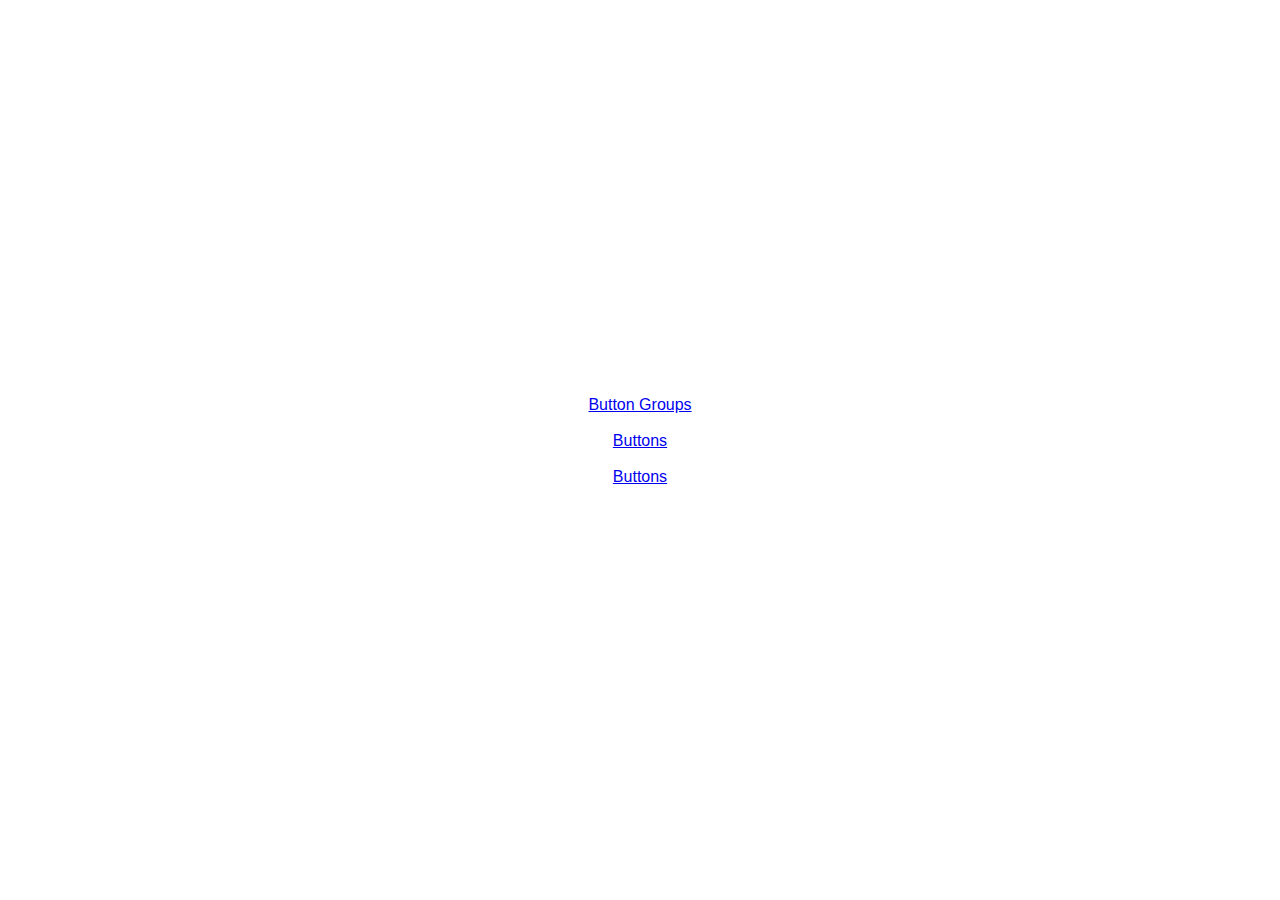
<file: index.html>
<!DOCTYPE html>
<html lang="en">
<head>
    <meta charset="UTF-8">
    <title>Title</title>

    <link rel="stylesheet" href="./Assets/CSS/Main.css">
</head>
<body>
    <section style="flex-direction: column;">
        <a href="./buttongroup.html">Button Groups</a>
        <br>
        <a href="./buttons.html">Buttons</a>
        <br>
        <a href="./navbar.html">Buttons</a>
        <br>
    </section>
</body>
</html>
</file>
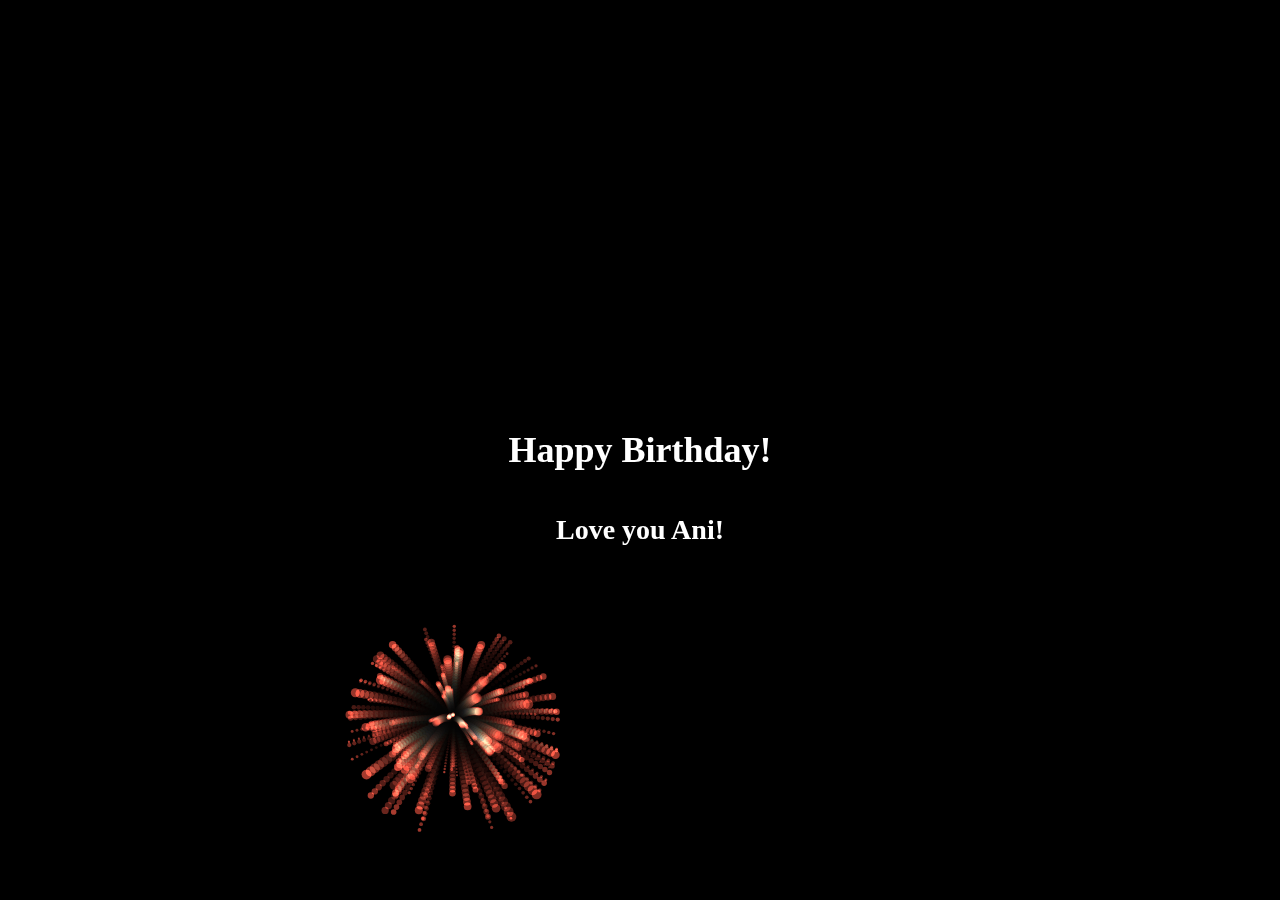
<file: Website/happy birthday/index.html>
<!DOCTYPE html>
<html>
<head>
    <title>Happy Birthday!</title>
    <link rel="stylesheet" type="text/css" href="styles.css">
</head>
<body>
    <canvas id="canvas"></canvas>
  </div>
    <h1 id="birthday-text">Happy Birthday!</h1>
    <h1 id="birthday-sub-text">Love you Ani!</h1>
    <script src="fireworks.js"></script>
</body>
</html>
</file>
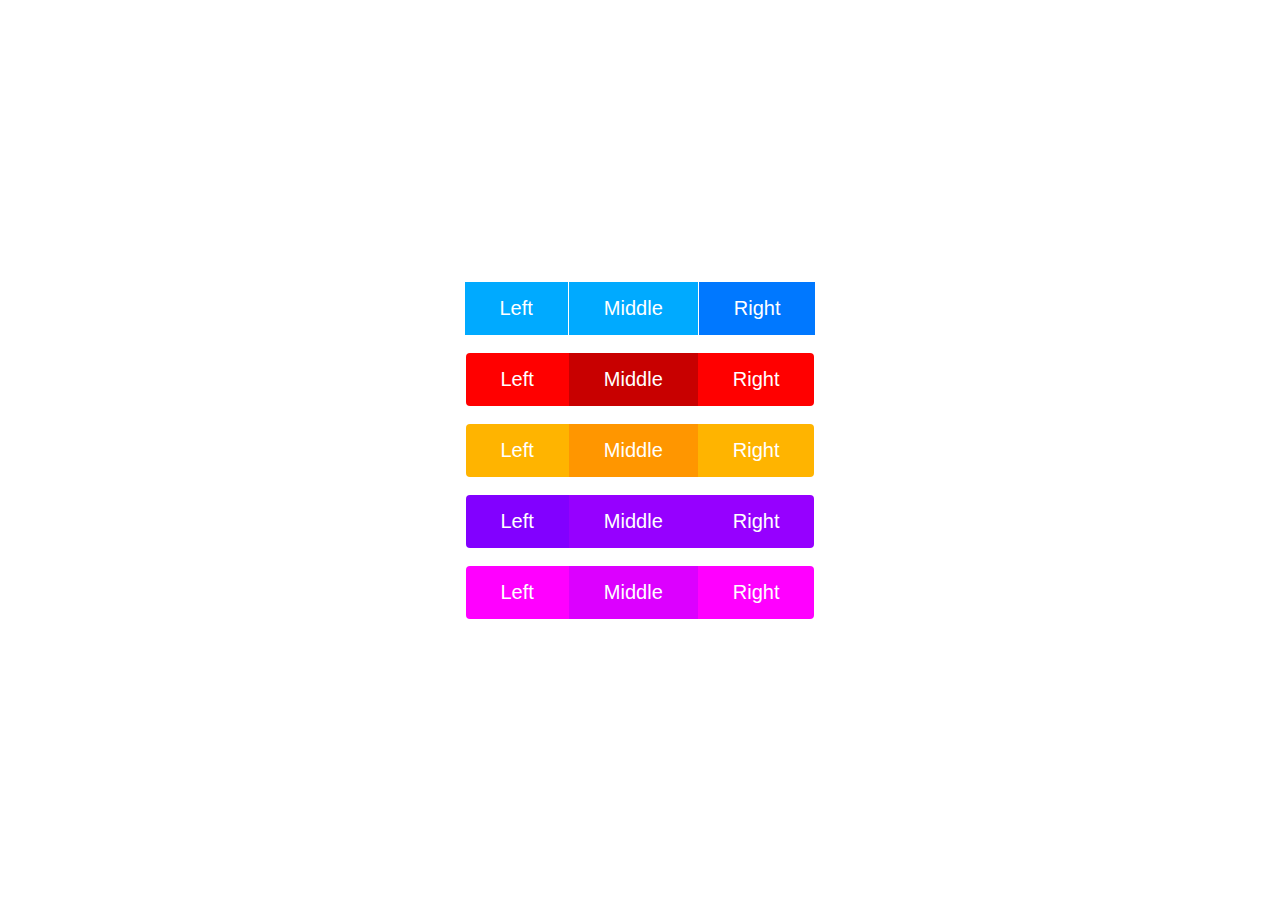
<file: buttongroup.html>
<!DOCTYPE html>
<html lang="en">
<head>
    <meta charset="UTF-8">
    <title>Title</title>

    <link rel="stylesheet" href="./Assets/CSS/Main.css">
</head>
<body>
    <section style="flex-direction: column">
        <div class="button-group light-blue block slice">
            <button class="ripple">Left</button>
            <button class="ripple">Middle</button>
            <button class="ripple active">Right</button>
        </div>
        <br>
        <div class="button-group red">
            <button class="ripple">Left</button>
            <button class="ripple active">Middle</button>
            <button class="ripple">Right</button>
        </div>
        <br>
        <div class="button-group orange">
            <button class="ripple">Left</button>
            <button class="ripple active">Middle</button>
            <button class="ripple">Right</button>
        </div>
        <br>
        <div class="button-group purple">
            <button class="ripple active">Left</button>
            <button class="ripple">Middle</button>
            <button class="ripple">Right</button>
        </div>
        <br>
        <div class="button-group pink">
            <button class="ripple">Left</button>
            <button class="ripple active">Middle</button>
            <button class="ripple">Right</button>
        </div>
    </section>

    <script type="module" src="./Assets/JavaScript/Main.js"></script>
</body>
</html>
</file>
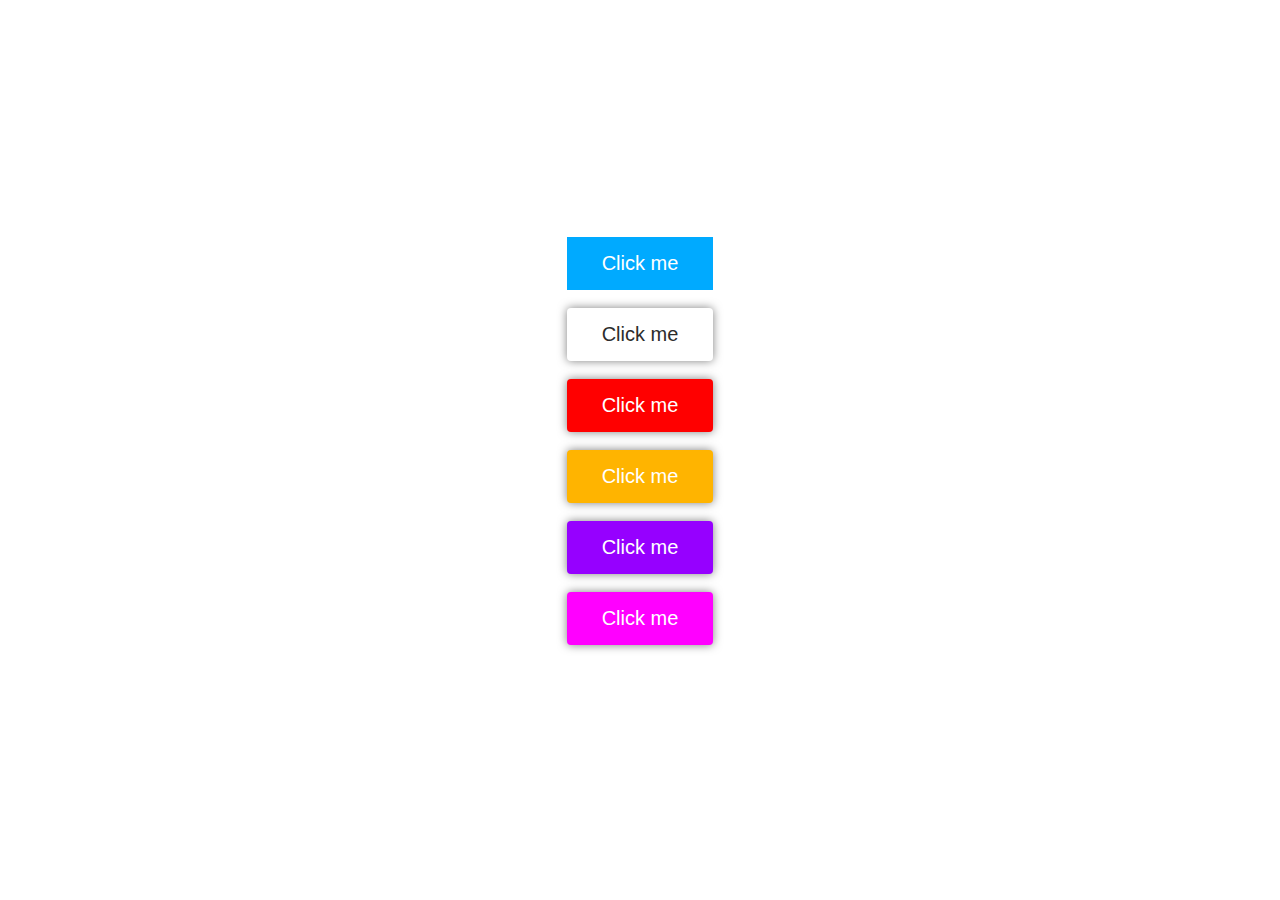
<file: buttons.html>
<!DOCTYPE html>
<html lang="en">
<head>
    <meta charset="UTF-8">
    <title>Buttons</title>

    <link rel="stylesheet" href="Assets/CSS/Main.css">
</head>
<body>
    <section style="flex-direction: column">
        <button class="btn light-blue block ripple box-shadow">
            Click me
        </button>
        <br>
        <button class="btn white">
            Click me
        </button>
        <br>
        <button class="btn red">
            Click me
        </button>
        <br>
        <button class="btn orange">
            Click me
        </button>
        <br>
        <button class="btn purple">
            Click me
        </button>
        <br>
        <button class="btn pink">
            Click me
        </button>
        <br>
    </section>

    <script src="./Assets/JavaScript/Main.js" type="module"></script>
</body>
</html>
</file>
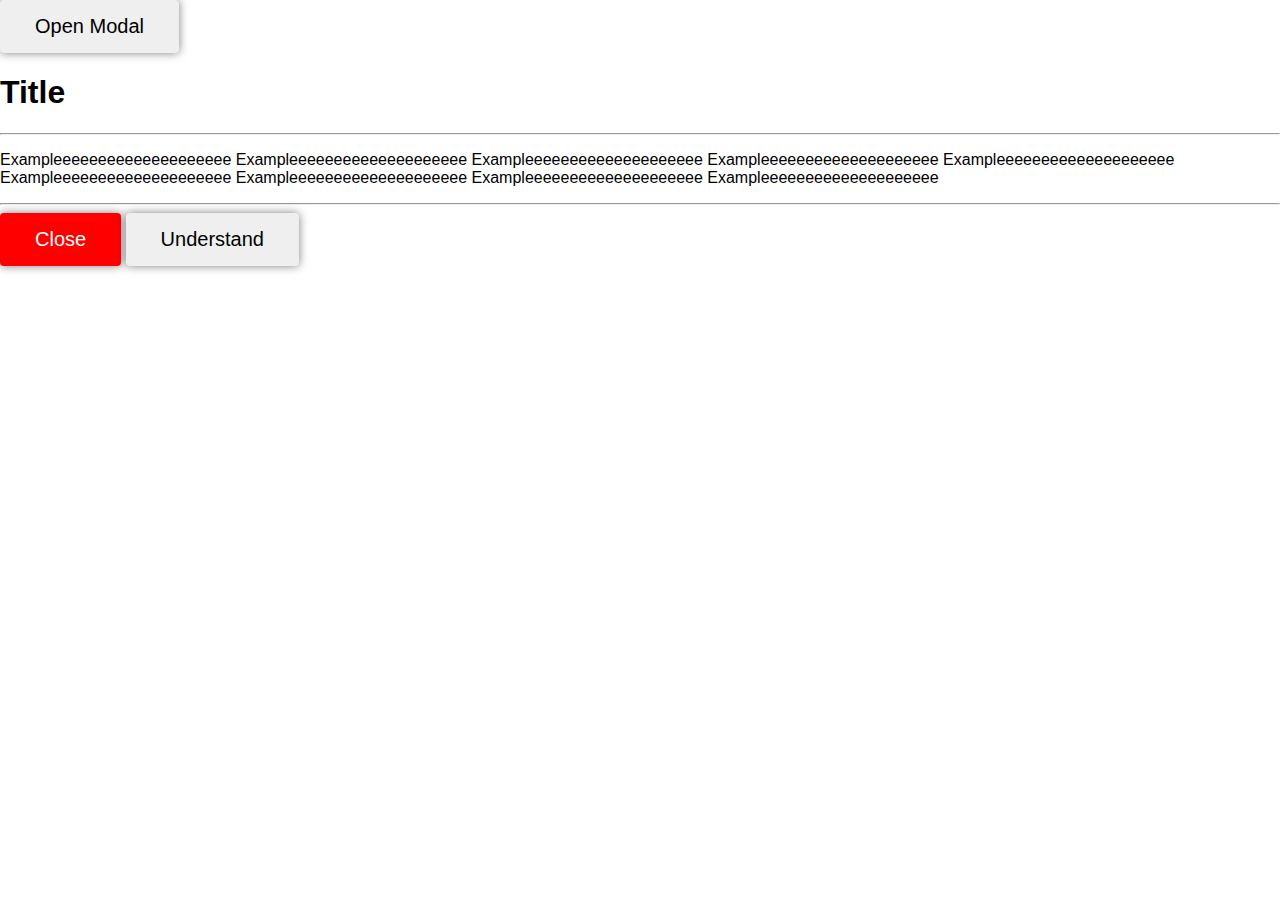
<file: modals.html>
<!DOCTYPE html>
<html lang="en">
<head>
    <meta charset="UTF-8">
    <meta name="viewport" content="width=device-width, initial-scale=1.0">
    <title>Modals</title>

    <link rel="stylesheet" href="./Assets/CSS/Main.css">
</head>
<body>
    <button class="btn lightblue modal-toggle" data-modal="Modal1">Open Modal</button>


    <div class="modal-bg center small" id="Modal1">
        <div class="modal">
            <div class="header">
                <h1>Title</h1>
            </div>
            <hr>
            <div class="content">
                <p>Exampleeeeeeeeeeeeeeeeeeee
                    Exampleeeeeeeeeeeeeeeeeeee
                    Exampleeeeeeeeeeeeeeeeeeee
                    Exampleeeeeeeeeeeeeeeeeeee
                    Exampleeeeeeeeeeeeeeeeeeee
                    Exampleeeeeeeeeeeeeeeeeeee
                    Exampleeeeeeeeeeeeeeeeeeee
                    Exampleeeeeeeeeeeeeeeeeeee
                    Exampleeeeeeeeeeeeeeeeeeee
                </p>
            </div>
            <hr>
            <div class="actions">
                <button class="btn red modal-submit">Close</button>
                <button class="btn green modal-submit">Understand</button>
            </div>
        </div>
    </div>

    <script src="./Assets/JavaScript/Main.js" type="module"></script>
</body>
</html>
</file>
<file: Assets/CSS/Main.css>
@import url("./Imports/Buttons.css");
@import url("./Imports/ButtonGroup.css");
@import url("./Imports/Navbar.css");


body, html {
    padding: 0;
    margin: 0;
    width: 100%;
    height: 100%;
}


* {
    box-sizing: border-box;
    font-family: roboto, arial, helvetica;
}

section {
    width: 100%;
    height: 100%;
    display: flex;
    justify-content: center;
    align-items: center;
}
</file>
<file: Website/happy birthday/styles.css>
body, html {
    background:black;
    overflow:hidden;
    margin:0;
    width: 100%;
    height: 100%;
    position: fixed;
    align-items: center;
    justify-content: center;
    display: flex;
  }
  canvas{
    background:#000;
  }

  #birthday-text {
    color: white;
    font-size: 36px;
    z-index: 4;
    position: absolute;
  }

  #birthday-sub-text {
    color: white;
    font-size: 28px;
    z-index: 4;
    position: absolute;
    top: 55%;
  }
</file>
